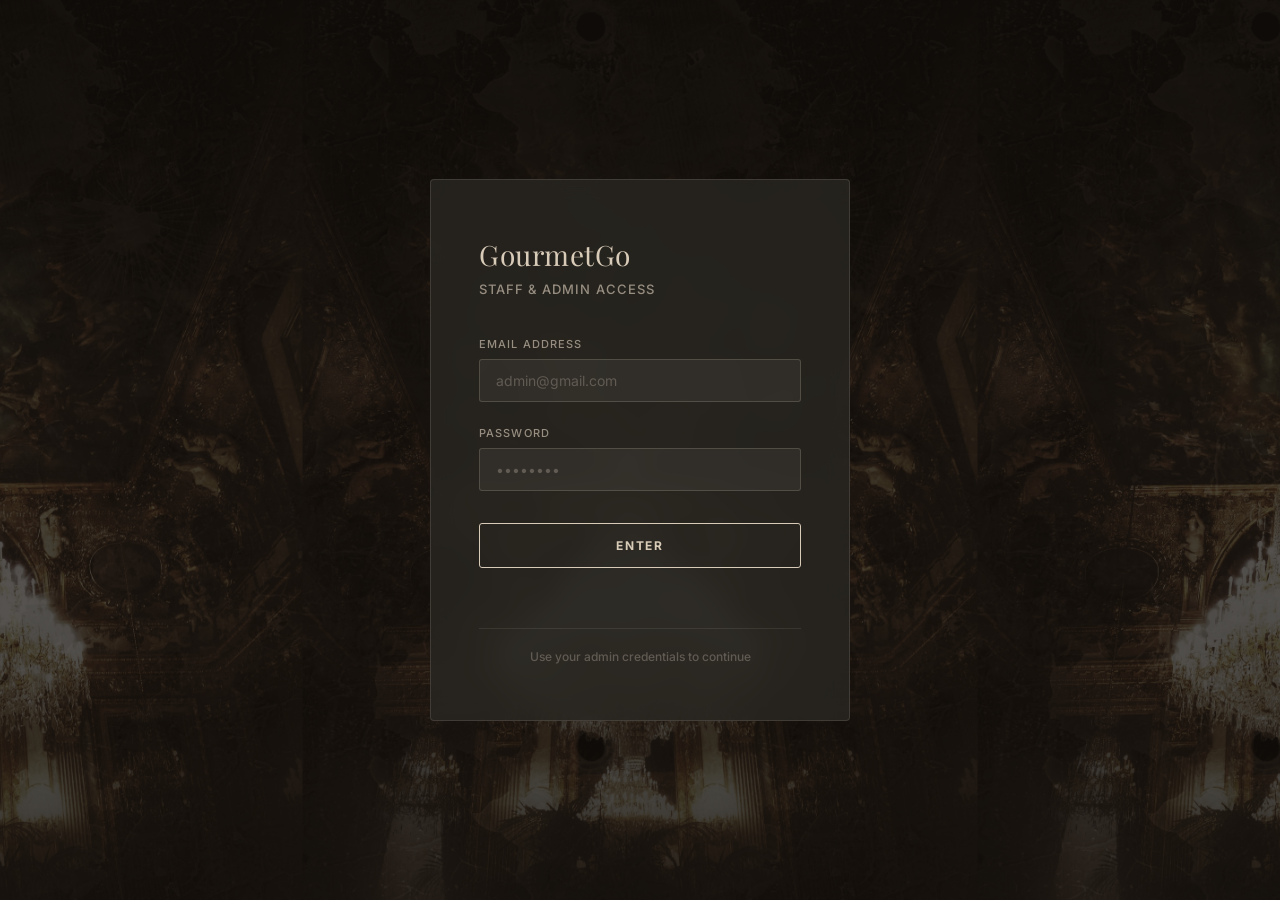
<file: index.html>
<!DOCTYPE html>
<html lang="en">
<head>
<script>
  if (sessionStorage.getItem('gg_auth') !== '1') {
    window.location.replace('/login.html');
  }
</script>
<meta charset="UTF-8">
<meta name="viewport" content="width=device-width, initial-scale=1.0">
<title>GourmetGo — Online Food Ordering</title>
<link rel="preconnect" href="https://fonts.googleapis.com">
<link href="https://fonts.googleapis.com/css2?family=Playfair+Display:wght@300&family=Inter:wght@500;700&display=swap" rel="stylesheet">
<link rel="stylesheet" href="css/style.css">
</head>
<body>

<header class="navbar">
  <div class="navbar__inner">
    <a class="navbar__logo" href="#">GourmetGo</a>
    <nav class="navbar__links">
      <a href="#menu">Menu</a>
      <a href="#about">About</a>
      <a href="#reviews">Reviews</a>
      <a href="#contact">Contact</a>
    </nav>
    <div class="navbar__actions">
      <a class="btn-ghost" href="#menu">Order Now</a>
      <button class="cart-icon" id="cartToggle" aria-label="Open cart">
        <span id="cartCount">0</span>
      </button>
    </div>
  </div>
</header>

<section class="hero">
  <div class="hero__overline hero__overline--left">Serving Hyderabad</div>
  <h1 class="hero__title">FLAVORS<br>THAT STAY</h1>
  <div class="hero__overline hero__overline--right">Established 2022</div>
</section>

<section class="section section--dark" id="about">
  <div class="container overlay-block">
    <h2 class="heading-lg">A table held<br>by candlelight</h2>
    <p class="body-text">GourmetGo brings slow-cooked, fire-kissed Indian cuisine to your door. Every dish is plated the way it would be in the dining room — now a tap away.</p>
    <a class="btn-ghost" href="#menu">Explore the Menu</a>
  </div>
</section>

<section class="section section--light" id="menu">
  <div class="container">
    <div class="section-headline-row">
      <h2 class="heading-lg">The Menu</h2>
      <div class="rating-widget">
        <div class="rating-widget__stars">★★★★★</div>
        <div class="rating-widget__score">4.7<span>/5</span></div>
        <div class="rating-widget__label">Excellent<br>Based on 3,576 reviews</div>
      </div>
    </div>

    <div class="menu-filters" id="menuFilters">
      <button class="filter-btn is-active" data-category="all">All</button>
      <button class="filter-btn" data-category="starters">Starters</button>
      <button class="filter-btn" data-category="mains">Mains</button>
      <button class="filter-btn" data-category="desserts">Desserts</button>
      <button class="filter-btn" data-category="beverages">Beverages</button>
    </div>

    <div class="menu-grid" id="menuGrid">
      <p class="menu-status" id="menuStatus">Loading menu…</p>
    </div>
  </div>
</section>

<section class="section section--sand" id="reviews">
  <div class="container">
    <div class="section-headline-row">
      <h2 class="heading-lg">Guests say</h2>
    </div>
    <div class="review-row">
      <article class="review-card">
        <div class="review-card__top">
          <div class="review-card__stars">★★★★★</div>
          <span class="review-card__source">Yelp</span>
        </div>
        <p class="review-card__body">The Rogan Josh tasted exactly like the dish I've had in their dining room. Packaging kept it piping hot.</p>
        <div class="review-card__author">— Priya N.</div>
      </article>
      <article class="review-card">
        <div class="review-card__top">
          <div class="review-card__stars">★★★★★</div>
          <span class="review-card__source">Reddit</span>
        </div>
        <p class="review-card__body">Ordering online was effortless — cart updated instantly, no page reloads, checkout in under a minute.</p>
        <div class="review-card__author">— Marcus T.</div>
      </article>
      <article class="review-card">
        <div class="review-card__top">
          <div class="review-card__stars">★★★★★</div>
          <span class="review-card__source">MapQuest</span>
        </div>
        <p class="review-card__body">Saffron kulfi arrived perfectly chilled. This is fine dining delivered with real care.</p>
        <div class="review-card__author">— Estelle R.</div>
      </article>
    </div>
  </div>
</section>

<section class="section section--dark" id="contact">
  <div class="container">
    <div class="section-headline-row">
      <h2 class="heading-lg">Reserve or<br>order ahead</h2>
    </div>
    <form id="contactForm" class="contact-form" novalidate>
      <div class="form-row">
        <label for="fullName">Full name</label>
        <input type="text" id="fullName" name="fullName" autocomplete="name" required minlength="2">
        <span class="form-error" data-error-for="fullName"></span>
      </div>
      <div class="form-row">
        <label for="email">Email</label>
        <input type="email" id="email" name="email" autocomplete="email" required>
        <span class="form-error" data-error-for="email"></span>
      </div>
      <div class="form-row">
        <label for="phone">Phone</label>
        <input type="tel" id="phone" name="phone" autocomplete="tel" required pattern="^[0-9+\-\s]{7,15}$">
        <span class="form-error" data-error-for="phone"></span>
      </div>
      <div class="form-row">
        <label for="message">Message</label>
        <textarea id="message" name="message" rows="3" required minlength="5"></textarea>
        <span class="form-error" data-error-for="message"></span>
      </div>
      <button type="submit" class="btn-ghost">Send Request</button>
      <p class="form-success" id="formSuccess" hidden>Thank you — your request has been received.</p>
    </form>
  </div>
</section>

<footer class="footer">
  <div class="container footer__inner">
    <span>© 2026 GourmetGo. All rights reserved.</span>
    <span>123 Golden Mile, kokapet, TG</span>
  </div>
</footer>

<aside class="cart-drawer" id="cartDrawer" aria-hidden="true">
  <div class="cart-drawer__header">
    <h3>Your Order</h3>
    <button id="cartClose" aria-label="Close cart">✕</button>
  </div>
  <div class="cart-drawer__items" id="cartItems">
    <p class="cart-empty">Your cart is empty.</p>
  </div>
  <div class="cart-drawer__footer">
    <div class="cart-total">Total: <span id="cartTotal">$0.00</span></div>
    <button class="btn-ghost" id="checkoutBtn">Checkout</button>
  </div>
</aside>
<div class="cart-overlay" id="cartOverlay"></div>

<script src="js/app.js"></script>
</body>
</html>


<!-- <!DOCTYPE html>
<html lang="en">
<head>
<meta charset="UTF-8">
<meta name="viewport" content="width=device-width, initial-scale=1.0">
<title>GourmetGo — Online Food Ordering</title>
<link rel="preconnect" href="https://fonts.googleapis.com">
<link href="https://fonts.googleapis.com/css2?family=Playfair+Display:wght@300&family=Inter:wght@500;700&display=swap" rel="stylesheet">
<link rel="stylesheet" href="css/style.css">
</head>
<body>

<header class="navbar">
  <div class="navbar__inner">
    <a class="navbar__logo" href="#">GourmetGo</a>
    <nav class="navbar__links">
      <a href="#menu">Menu</a>
      <a href="#about">About</a>
      <a href="#reviews">Reviews</a>
      <a href="#contact">Contact</a>
    </nav>
    <div class="navbar__actions">
      <a class="btn-ghost" href="#menu">Order Now</a>
      <button class="cart-icon" id="cartToggle" aria-label="Open cart">
        <span id="cartCount">0</span>
      </button>
    </div>
  </div>
</header>

<section class="hero">
  <div class="hero__overline hero__overline--left">Serving Hyderabad</div>
  <h1 class="hero__title">FLAVORS<br>THAT STAY</h1>
  <div class="hero__overline hero__overline--right">Established 2022</div>
</section>

<section class="section section--dark" id="about">
  <div class="container overlay-block">
    <h2 class="heading-lg">A table held<br>by candlelight</h2>
    <p class="body-text">GourmetGo brings slow-cooked, fire-kissed Indian cuisine to your door. Every dish is plated the way it would be in the dining room — now a tap away.</p>
    <a class="btn-ghost" href="#menu">Explore the Menu</a>
  </div>
</section>

<section class="section section--light" id="menu">
  <div class="container">
    <div class="section-headline-row">
      <h2 class="heading-lg">The Menu</h2>
      <div class="rating-widget">
        <div class="rating-widget__stars">★★★★★</div>
        <div class="rating-widget__score">4.7<span>/5</span></div>
        <div class="rating-widget__label">Excellent<br>Based on 3,576 reviews</div>
      </div>
    </div>

    <div class="menu-filters" id="menuFilters">
      <button class="filter-btn is-active" data-category="all">All</button>
      <button class="filter-btn" data-category="starters">Starters</button>
      <button class="filter-btn" data-category="mains">Mains</button>
      <button class="filter-btn" data-category="desserts">Desserts</button>
      <button class="filter-btn" data-category="beverages">Beverages</button>
    </div>

    <div class="menu-grid" id="menuGrid">
      <p class="menu-status" id="menuStatus">Loading menu…</p>
    </div>
  </div>
</section>

<section class="section section--sand" id="reviews">
  <div class="container">
    <div class="section-headline-row">
      <h2 class="heading-lg">Guests say</h2>
    </div>
    <div class="review-row">
      <article class="review-card">
        <div class="review-card__top">
          <div class="review-card__stars">★★★★★</div>
          <span class="review-card__source">Yelp</span>
        </div>
        <p class="review-card__body">The Rogan Josh tasted exactly like the dish I've had in their dining room. Packaging kept it piping hot.</p>
        <div class="review-card__author">— Priya N.</div>
      </article>
      <article class="review-card">
        <div class="review-card__top">
          <div class="review-card__stars">★★★★★</div>
          <span class="review-card__source">Reddit</span>
        </div>
        <p class="review-card__body">Ordering online was effortless — cart updated instantly, no page reloads, checkout in under a minute.</p>
        <div class="review-card__author">— Marcus T.</div>
      </article>
      <article class="review-card">
        <div class="review-card__top">
          <div class="review-card__stars">★★★★★</div>
          <span class="review-card__source">MapQuest</span>
        </div>
        <p class="review-card__body">Saffron kulfi arrived perfectly chilled. This is fine dining delivered with real care.</p>
        <div class="review-card__author">— Estelle R.</div>
      </article>
    </div>
  </div>
</section>

<section class="section section--dark" id="contact">
  <div class="container">
    <div class="section-headline-row">
      <h2 class="heading-lg">Reserve or<br>order ahead</h2>
    </div>
    <form id="contactForm" class="contact-form" novalidate>
      <div class="form-row">
        <label for="fullName">Full name</label>
        <input type="text" id="fullName" name="fullName" autocomplete="name" required minlength="2">
        <span class="form-error" data-error-for="fullName"></span>
      </div>
      <div class="form-row">
        <label for="email">Email</label>
        <input type="email" id="email" name="email" autocomplete="email" required>
        <span class="form-error" data-error-for="email"></span>
      </div>
      <div class="form-row">
        <label for="phone">Phone</label>
        <input type="tel" id="phone" name="phone" autocomplete="tel" required pattern="^[0-9+\-\s]{7,15}$">
        <span class="form-error" data-error-for="phone"></span>
      </div>
      <div class="form-row">
        <label for="message">Message</label>
        <textarea id="message" name="message" rows="3" required minlength="5"></textarea>
        <span class="form-error" data-error-for="message"></span>
      </div>
      <button type="submit" class="btn-ghost">Send Request</button>
      <p class="form-success" id="formSuccess" hidden>Thank you — your request has been received.</p>
    </form>
  </div>
</section>

<footer class="footer">
  <div class="container footer__inner">
    <span>© 2026 GourmetGo. All rights reserved.</span>
    <span>123 Golden Mile, kokapet, TG</span>
  </div>
</footer>

<aside class="cart-drawer" id="cartDrawer" aria-hidden="true">
  <div class="cart-drawer__header">
    <h3>Your Order</h3>
    <button id="cartClose" aria-label="Close cart">✕</button>
  </div>
  <div class="cart-drawer__items" id="cartItems">
    <p class="cart-empty">Your cart is empty.</p>
  </div>
  <div class="cart-drawer__footer">
    <div class="cart-total">Total: <span id="cartTotal">$0.00</span></div>
    <button class="btn-ghost" id="checkoutBtn">Checkout</button>
  </div>
</aside>
<div class="cart-overlay" id="cartOverlay"></div>

<script src="js/app.js"></script>
</body>
</html> -->
</file>
<file: css/style.css>
:root {
  --color-warm-sand: #d8cbb8;
  --color-charcoal: #2c2c2c;
  --color-smoke: #dfdad5;
  --color-taupe: #b6ab9c;
  --color-greige: #bfb4a3;
  --color-obsidian: #292622;
  --color-ember: #d49653;
  --color-stone: #978e81;
  --color-bark: #615b53;

  --font-serif: 'Playfair Display', Georgia, serif;
  --font-sans: 'Inter', ui-sans-serif, system-ui, sans-serif;

  --radius-sm: 3px;
  --page-max-width: 1200px;
  --section-gap: 64px;
}

* { box-sizing: border-box; }

html, body {
  margin: 0;
  padding: 0;
  background: var(--color-warm-sand);
  color: var(--color-charcoal);
  font-family: var(--font-sans);
  font-weight: 500;
}

.container {
  max-width: var(--page-max-width);
  margin: 0 auto;
  padding: 0 24px;
}

a { color: inherit; text-decoration: none; }

h1, h2, h3 {
  font-family: var(--font-serif);
  font-weight: 300;
  margin: 0;
}

.heading-lg {
  font-size: 69px;
  line-height: 0.85;
  letter-spacing: -2.42px;
}

.body-text {
  font-size: 15px;
  line-height: 1.4;
  max-width: 480px;
  font-weight: 500;
}

/* Buttons */
.btn-ghost {
  display: inline-block;
  background: transparent;
  border: 1px solid var(--color-warm-sand);
  color: var(--color-warm-sand);
  font-family: var(--font-sans);
  font-size: 12px;
  font-weight: 500;
  letter-spacing: 0.01em;
  text-transform: uppercase;
  padding: 10px 20px;
  border-radius: var(--radius-sm);
  cursor: pointer;
  transition: opacity 0.2s ease;
}
.btn-ghost:hover { opacity: 0.7; }

.section--light .btn-ghost,
.section--sand .btn-ghost {
  border-color: var(--color-charcoal);
  color: var(--color-charcoal);
}

/* Navbar */
.navbar {
  position: absolute;
  top: 0;
  left: 0;
  right: 0;
  z-index: 10;
}
.navbar__inner {
  max-width: var(--page-max-width);
  margin: 0 auto;
  display: flex;
  align-items: center;
  justify-content: space-between;
  padding: 24px;
}
.navbar__logo {
  font-family: var(--font-serif);
  font-size: 22px;
  color: var(--color-smoke);
}
.navbar__links {
  display: flex;
  gap: 24px;
}
.navbar__links a {
  font-size: 12px;
  font-weight: 500;
  text-transform: uppercase;
  letter-spacing: 0.01em;
  color: var(--color-smoke);
}
.navbar__actions {
  display: flex;
  align-items: center;
  gap: 16px;
}
.cart-icon {
  width: 28px;
  height: 28px;
  background: var(--color-ember);
  border: none;
  border-radius: var(--radius-sm);
  color: var(--color-obsidian);
  font-size: 12px;
  font-weight: 700;
  cursor: pointer;
}

/* Hero */
.hero {
  position: relative;
  min-height: 100vh;
  background: linear-gradient(180deg, var(--color-obsidian), var(--color-charcoal));
  background-image: url('../assets/hero-bg.jpg');
  background-size: contain ; 
  background-position: center ;
  height : 40px;
  display: flex;
  align-items: center;
  justify-content: center;
  text-align: center;
  overflow: hidden;
}
.hero__title {
  font-size: 115px;
  line-height: 0.8;
  letter-spacing: -4.6px;
  color: var(--color-smoke);
  margin: 0 32px;
}
.hero__overline {
  position: absolute;
  top: 50%;
  transform: translateY(-50%);
  font-size: 12px;
  text-transform: uppercase;
  letter-spacing: 0.12em;
  color: var(--color-warm-sand);
}
.hero__overline--left { left: 32px; }
.hero__overline--right { right: 32px; }

@media (max-width: 900px) {
  .hero__title { font-size: 64px; letter-spacing: -2.5px; }
  .hero__overline { position: static; transform: none; margin: 12px 0; }
  .hero { flex-direction: column; gap: 16px; }
}

/* Sections */
.section {
  padding: var(--section-gap) 0;
}
.section--dark {
  background: var(--color-charcoal);
  color: var(--color-warm-sand);
}
.section--dark .heading-lg { color: var(--color-smoke); }
.section--light { background: var(--color-warm-sand); }
.section--sand { background: var(--color-warm-sand); }

.overlay-block {
  max-width: 560px;
}
.overlay-block .btn-ghost { margin-top: 24px; }

.section-headline-row {
  display: flex;
  align-items: center;
  justify-content: space-between;
  gap: 24px;
  flex-wrap: wrap;
  margin-bottom: 32px;
}

/* Rating widget */
.rating-widget {
  background: var(--color-smoke);
  border-radius: var(--radius-sm);
  padding: 16px 20px;
  display: flex;
  align-items: center;
  gap: 12px;
}
.rating-widget__stars { color: var(--color-ember); letter-spacing: 2px; }
.rating-widget__score {
  font-family: var(--font-serif);
  font-size: 42px;
  font-weight: 300;
  letter-spacing: -0.67px;
  color: var(--color-charcoal);
}
.rating-widget__score span { font-size: 14px; }
.rating-widget__label {
  font-size: 12px;
  color: var(--color-charcoal);
  line-height: 1.3;
}

/* Menu filters */
.menu-filters {
  display: flex;
  gap: 8px;
  margin-bottom: 32px;
  flex-wrap: wrap;
}
.filter-btn {
  background: transparent;
  border: 1px solid var(--color-taupe);
  color: var(--color-charcoal);
  font-size: 12px;
  text-transform: uppercase;
  letter-spacing: 0.01em;
  padding: 8px 16px;
  border-radius: var(--radius-sm);
  cursor: pointer;
}
.filter-btn.is-active {
  background: var(--color-charcoal);
  color: var(--color-warm-sand);
  border-color: var(--color-charcoal);
}

/* Menu grid */
.menu-grid {
  display: grid;
  grid-template-columns: repeat(3, 1fr);
  gap: 20px;
}
@media (max-width: 900px) { .menu-grid { grid-template-columns: repeat(2, 1fr); } }
@media (max-width: 600px) { .menu-grid { grid-template-columns: 1fr; } }

.menu-status { font-size: 14px; color: var(--color-bark); }

.menu-card {
  background: var(--color-smoke);
  border-radius: var(--radius-sm);
  padding: 20px;
  display: flex;
  flex-direction: column;
  gap: 8px;
}
.menu-card__swatch {
  height: 120px;
  border-radius: var(--radius-sm);
  background: linear-gradient(135deg, var(--color-bark), var(--color-ember));
  display: flex;
  align-items: center;
  justify-content: center;
  font-family: var(--font-serif);
  font-size: 26px;
  color: var(--color-smoke);
}
.menu-card__img {
  width: 100%;
  height: 180px;
  object-fit: cover;
  border-radius: var(--radius-sm);
  display: block;
}
.menu-card__name {
  font-family: var(--font-serif);
  font-weight: 300;
  font-size: 26px;
  letter-spacing: -0.16px;
  line-height: 1.2;
}
.menu-card__desc {
  font-size: 14px;
  line-height: 1.4;
  color: var(--color-bark);
  flex-grow: 1;
}
.menu-card__footer {
  display: flex;
  align-items: center;
  justify-content: space-between;
}
.menu-card__price {
  font-size: 15px;
  font-weight: 700;
}
.menu-card__add {
  background: transparent;
  border: 1px solid var(--color-charcoal);
  color: var(--color-charcoal);
  font-size: 12px;
  text-transform: uppercase;
  padding: 8px 14px;
  border-radius: var(--radius-sm);
  cursor: pointer;
}
.menu-card__add:hover { opacity: 0.7; }

/* Reviews */
.review-row {
  display: flex;
  gap: 20px;
  overflow-x: auto;
  padding-bottom: 8px;
}
.review-card {
  flex: 0 0 320px;
  background: var(--color-smoke);
  border-radius: var(--radius-sm);
  padding: 20px;
  display: flex;
  flex-direction: column;
  gap: 8px;
}
.review-card__top {
  display: flex;
  align-items: center;
  justify-content: space-between;
}
.review-card__stars { color: var(--color-ember); letter-spacing: 2px; }
.review-card__source { font-size: 12px; color: var(--color-stone); }
.review-card__body { font-size: 14px; line-height: 1.4; color: var(--color-charcoal); }
.review-card__author { font-size: 12px; font-weight: 700; color: var(--color-charcoal); }

/* Contact form */
.contact-form {
  display: flex;
  flex-direction: column;
  gap: 16px;
  max-width: 480px;
}
.form-row { display: flex; flex-direction: column; gap: 6px; }
.form-row label {
  font-size: 12px;
  text-transform: uppercase;
  letter-spacing: 0.01em;
  color: var(--color-warm-sand);
}
.form-row input, .form-row textarea {
  background: var(--color-obsidian);
  border: 1px solid var(--color-bark);
  color: var(--color-smoke);
  border-radius: var(--radius-sm);
  padding: 10px 12px;
  font-family: var(--font-sans);
  font-size: 14px;
}
.form-row input:focus, .form-row textarea:focus {
  outline: none;
  border-color: var(--color-ember);
}
.form-row.has-error input,
.form-row.has-error textarea {
  border-color: #b85c4a;
}
.form-error {
  font-size: 12px;
  color: #d49653;
  min-height: 14px;
}
.form-success {
  font-size: 14px;
  color: var(--color-ember);
}

/* Footer */
.footer {
  background: var(--color-obsidian);
  color: var(--color-stone);
  padding: 24px 0;
}
.footer__inner {
  display: flex;
  justify-content: space-between;
  font-size: 12px;
  flex-wrap: wrap;
  gap: 8px;
}

/* Cart drawer */
.cart-drawer {
  position: fixed;
  top: 0;
  right: 0;
  width: 360px;
  max-width: 100%;
  height: 100%;
  background: var(--color-smoke);
  z-index: 100;
  display: flex;
  flex-direction: column;
  transform: translateX(100%);
  transition: transform 0.25s ease;
}
.cart-drawer.is-open { transform: translateX(0); }
.cart-drawer__header {
  display: flex;
  align-items: center;
  justify-content: space-between;
  padding: 20px;
  border-bottom: 1px solid var(--color-taupe);
}
.cart-drawer__header h3 { font-size: 26px; }
.cart-drawer__header button {
  background: none;
  border: none;
  font-size: 16px;
  cursor: pointer;
  color: var(--color-charcoal);
}
.cart-drawer__items {
  flex: 1;
  overflow-y: auto;
  padding: 20px;
  display: flex;
  flex-direction: column;
  gap: 12px;
}
.cart-empty { font-size: 14px; color: var(--color-stone); }
.cart-item {
  display: flex;
  align-items: center;
  justify-content: space-between;
  gap: 8px;
  font-size: 14px;
}
.cart-item__qty {
  display: flex;
  align-items: center;
  gap: 6px;
}
.cart-item__qty button {
  width: 22px;
  height: 22px;
  border: 1px solid var(--color-taupe);
  background: none;
  border-radius: var(--radius-sm);
  cursor: pointer;
}
.cart-drawer__footer {
  border-top: 1px solid var(--color-taupe);
  padding: 20px;
  display: flex;
  flex-direction: column;
  gap: 12px;
}
.cart-total { font-size: 15px; font-weight: 700; }
.cart-drawer__footer .btn-ghost {
  border-color: var(--color-charcoal);
  color: var(--color-charcoal);
  text-align: center;
}
.cart-overlay {
  position: fixed;
  inset: 0;
  background: rgba(41, 38, 34, 0.5);
  z-index: 90;
  opacity: 0;
  pointer-events: none;
  transition: opacity 0.25s ease;
}
.cart-overlay.is-open {
  opacity: 1;
  pointer-events: auto;
}
</file>
